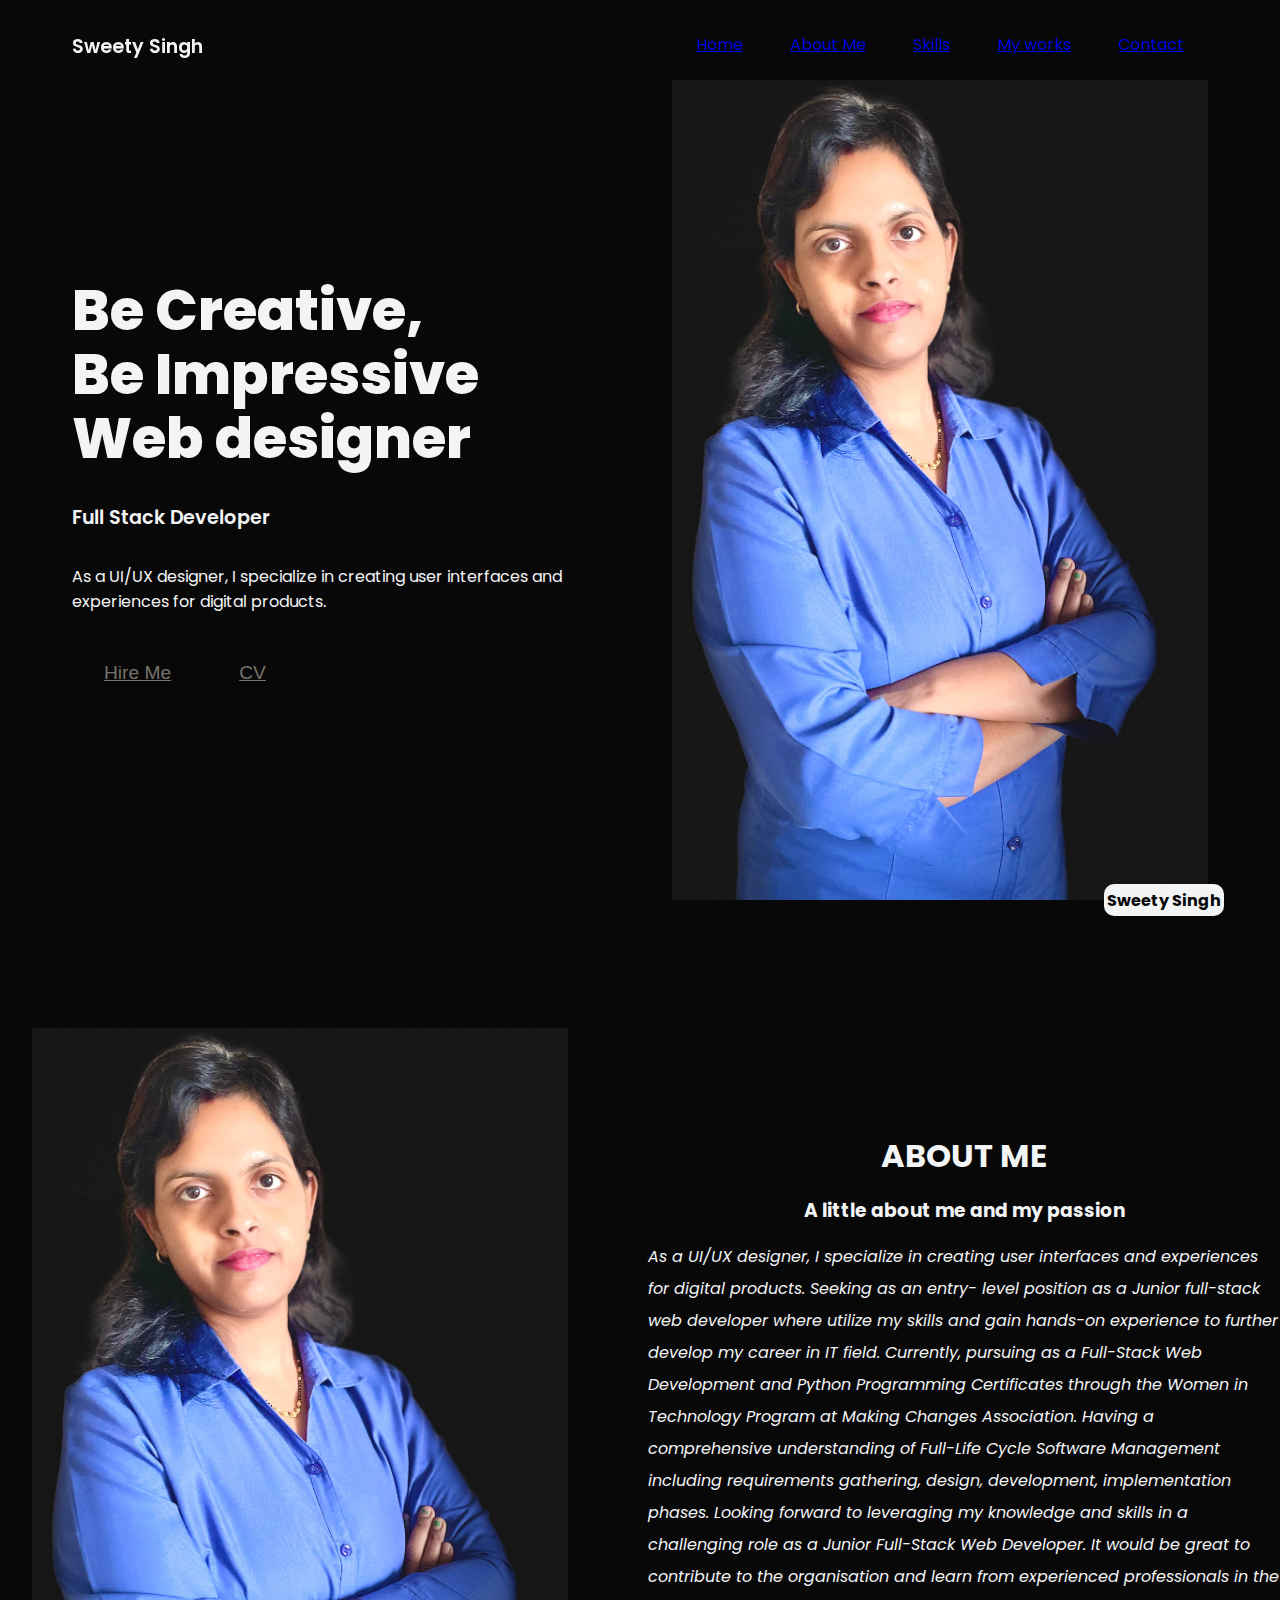
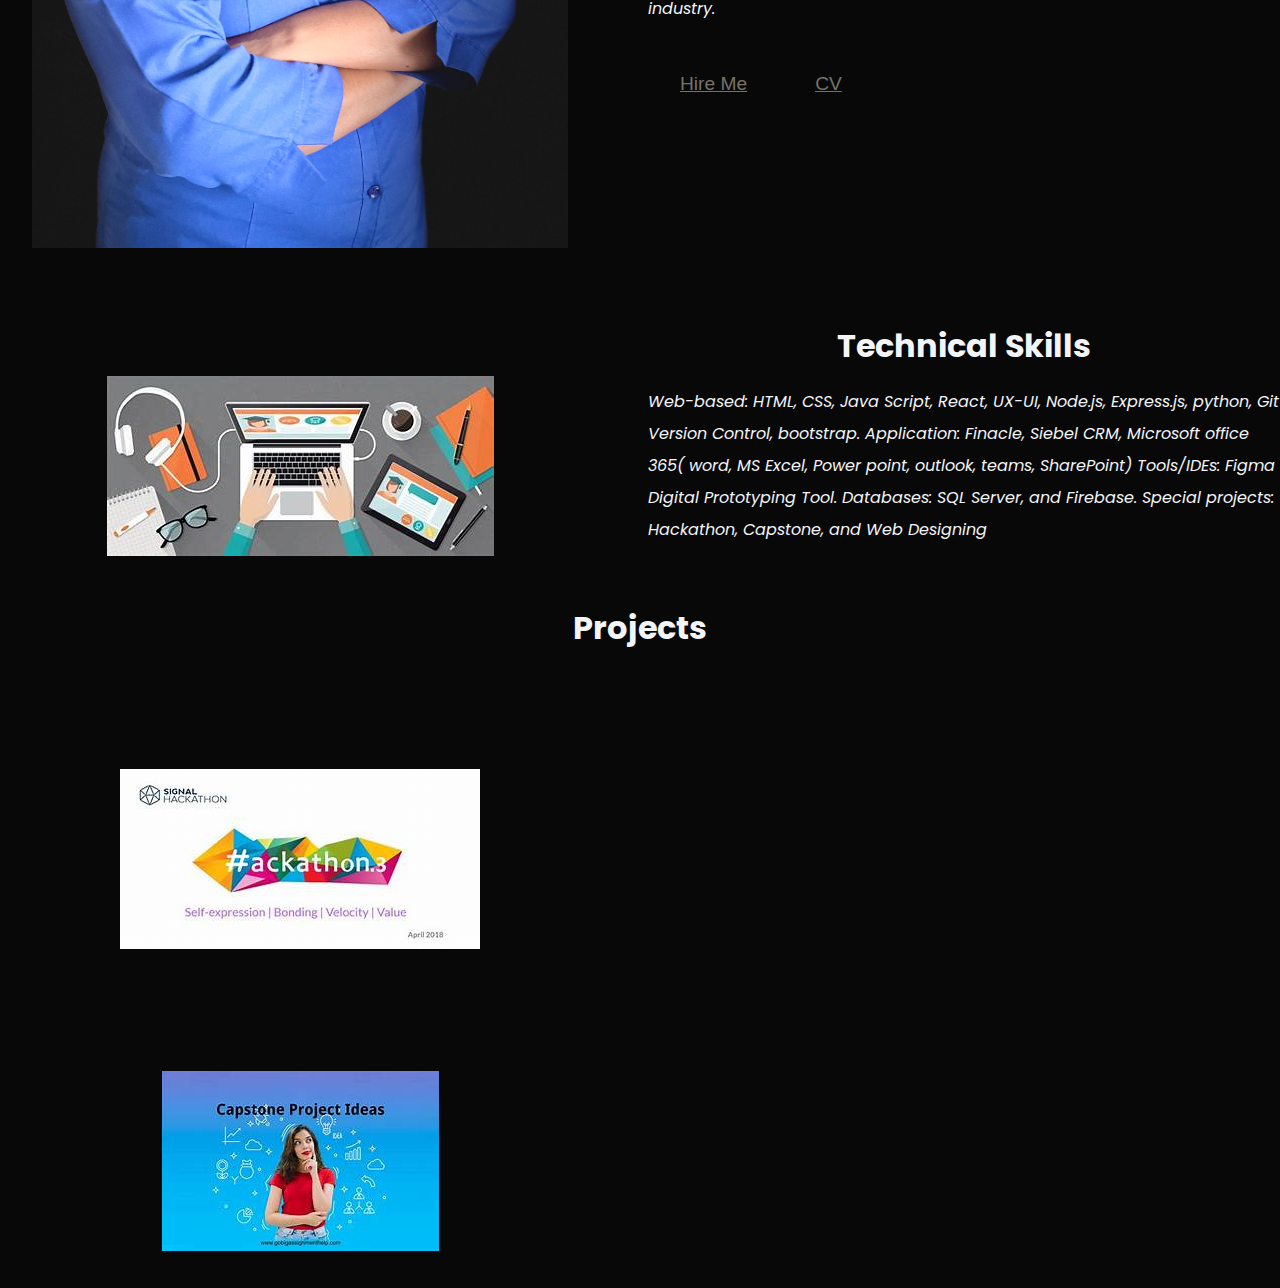
<file: index.html>
<!DOCTYPE html>
<html lang="en">
<head>
    <meta charset="UTF-8">
    <meta http-equiv="X-UA-Compatible" content="IE=edge">
    <meta name="viewport" content="width=device-width, initial-scale=1.0">
    <title>Sweety Singh | Profile </title>
    <link rel="stylesheet" href="style.css">
</head>
<body>
  <header>
    <div id="home_page" class="container_left" >
        <div class="nav_logo">Sweety Singh</div>        
        <div class="content">
            <h1 class="title">Be Creative,<br> Be Impressive <br>Web designer</h1>            
            <p class="subtitle">Full Stack Developer</p>
            <p class="description">
                As a UI/UX designer, I specialize in creating user interfaces and experiences for digital products.

            </p>
            <div class="action_btn">
                <button class="btn cv"> Hire Me </button>
                <button class="btn cv"> CV </button>
            </div>
        </div>
        </div>   
    </div>   
    <div class="container_right">
      <ul class="nav_links">
           <a href="#home_page" >Home</a>
           <a href="#about_page">About Me</a> 
           <a href="#skill_page">Skills</a>
           <a href="#work_page">My works</a>
           <a href="#about_section">Contact</a>
      </ul>
      <div class="image">
        <img src="./picture/sweety.jpeg" alt="profile">
        <div class="image_content">
            <h4>Sweety Singh</h4>
        </div>
      </div>
    </div>
  </header> 
  
     <div id="about_page" class="about_section">
        <div class="about_grid">
           <div class="image">
             <img src="./picture/sweety.jpeg" alt="profile">
           </div>
            <div class="about_content">
                <h1>ABOUT ME</h1>
                <h3>A little about me and my passion</h3>
                    <p>As a UI/UX designer, I specialize in creating user interfaces and experiences for digital products. 
                Seeking as an entry- level position as a Junior full-stack web developer where utilize my skills and gain hands-on experience to further develop my career in IT field.
                Currently, pursuing as a Full-Stack Web Development and Python Programming Certificates through the Women in Technology Program
                at Making Changes Association. Having a comprehensive understanding of Full-Life Cycle Software
                Management including requirements gathering, design, development, implementation phases. Looking forward to leveraging my knowledge and skills in a challenging role as a Junior Full-Stack Web Developer.
                It would be great to contribute to the organisation and learn from experienced professionals in the industry.
                </p>            
                <div class="action_btn">
                    <button class="btn cv">Hire Me</button>
                    <button class="btn cv">CV</button>
                </div>
            </div>
        </div>
    </div>

    <div id="skill_page" class="skill_section">
        <div class="skill_grid">
           <div class="image">
                <img src="./picture/th-1.jpg" alt="profile">
           </div>
            <div class="skill_content">
                <h1>Technical Skills</h1>
                <p>Web-based: HTML, CSS, Java Script, React, UX-UI, Node.js, Express.js, python, Git Version Control, bootstrap.
            Application: Finacle, Siebel CRM, Microsoft office 365( word, MS Excel, Power point, outlook, teams, SharePoint)
            Tools/IDEs: Figma Digital Prototyping Tool.
            Databases: SQL Server, and Firebase.
            Special projects: Hackathon, Capstone, and Web Designing
                </p>
            </div>
        </div>
    </div>

    <div id="work_page">
        <div class="work_image_row">
            <h1>Projects</h1>
        </div>
        <div class="work_image_row">
            <div class="work_image_col image">
                <a href="https://www.hackathon.com/" target="_blank">
                    <img src="./picture/th-3.jpg"/>
                </a>
            </div>
            <div class="work_image_col image">
                <a href="https://capstoneprojectsolutions.com/" target="_blank">
                    <img src="./picture/th-2.jpg"/>
                </a>
            </div>
        </div>
            
    </div>
   
</body>
</html>
</file>
<file: style.css>
/*@import url('https://fonts.googleapis.com/css2?family=Abril+Fatface&family=Brygada+1918:ital,wght@1,700&family=Merriweather:ital@0;1&family=Work+Sans:wght@500;800&display=swap');

@import url('https://fonts.googleapis.com/css2?family=Abril+Fatface&family=Brygada+1918:ital,wght@1,700&family=Merriweather:ital@0;1&family=Open+Sans:ital,wght@0,400;0,700;1,600&family=Work+Sans:wght@500;800&display=swap');
*/
@import url("https://fonts.googleapis.com/css2?family=Poppins:wght@400;600;800&display=swap");

:root{

    --primary-color: #080808;
    --secondary-color: #080808;
    --text-light: #767268;
    --extra-light: #f3f4f6;
} 

*{
    padding: 0;
    margin: 0;
    box-sizing: border-box;
}

img {
    width: 100%;
}

html {
    scroll-behavior: smooth;
}

body {
    font-family: "Poppins", sans-serif;
    background-color: var(--primary-color);
}

header {
    display: flex;
    min-height: 100vh;
}

.link {
    padding: 0 0.5rem;
    color: var(--text-light);
    cursor: pointer;
    transition: 0.3s;
}

.link:hover {
    color: var(--extra-light);
}

.nav_logo{
    position: fixed;
    top: 0;
    width: 100%;
    max-width: 600px;
    padding: 2rem;
    margin-left: auto;
    font-size: 1.2rem;
    font-weight: 600;
    color: var(--extra-light);
}
.content{
    max-width: 600px;
    padding: 2rem;
    padding-top: 5rem;
    flex: 1;
    color: var(--extra-light);
    display: grid;
    gap: 2rem;
}

.container_left, .container_right {
  flex: 1;
  display: flex;
  align-items: center;
  position: relative;
}

.container_left {
  background-color: var(--secondary-color);
  justify-content: flex-end;
}

.title {
    font-size: 3.5rem;
    font-weight: 800;
    line-height: 4rem;
  }
  
.subtitle {
    font-size: 1.2rem;
    font-weight: 600;
}

.description {
    max-width: 500px;
}

.action_btns {
    display: flex;
    align-items: center;
    gap: 1rem;
  }
  
.btn {
    padding: 1rem 2rem;
    font-size: 1.2rem;
    background-color: transparent;
    outline: none;
    border: none;
    border-radius: 5rem;
    cursor: pointer;
  }

.btn:hover{
    background-color: #004040;
    color: var(--primary-color);
    transition: 0.1;
    text-decoration-line: underline;
}
.cv {
    color: var(--text-light);
    text-decoration: underline;
    transition: 0.3s;
}

.cv:hover {
    color: var(--extra-light);
}
.nav_links {
    position: fixed;
    top: 0;
    width: 100%;
    max-width: 600px;
    padding: 2rem;
    list-style: none;
    display: flex;
    align-items: center;
    justify-content: space-around;
    z-index: 1;
  }

.ul li{
    padding: 0 .5rem;
    color: var(--text-light);
    cursor: pointer;
    transition: 0.3s;
}
/* .ul li:hover{
    color: red;
} */
/* .ul li{
    font-family: center;
    font-size: 1.1rem;
    font-weight: bold; */


.ul li a{
    text-decoration: none;
    color: var(--extra-light);
    padding: 8px, 25px;
    font-size: 16px;
    font-weight: bold;
    margin-top: -5%;
}

.image {
    max-width: 600px;
    max-height: 100%;
    padding: 2rem;
    padding-top: 5rem;
    flex: 1;
    display: grid;
    place-content: center;
    position: relative;
  }
  
.image img {
    max-width: 100%;
}

.image_content {
  color: var(--extra-light);
  position: absolute;
  bottom: 1rem;
  right: 1rem;
  display: flex;
  flex-direction: column;
  align-items: flex-end;
  gap: 1rem;
}

.image_content h4 {
  background-color: var(--extra-light);
  color: var(--primary-color);
  padding: .20rem;
  border-radius: 10px;
}

.image_content p {
  font-size: 0.9rem;
  font-weight: 600;
}

@media (width < 900px) {
    header {
      flex-direction: column-reverse;
    }
  
    .container_left,
    .container_right {
      justify-content: center;
    }
  
    .content {
      text-align: center;
    }
  
    .action_btns {
      justify-content: center;
    }
}

/* about section */
.about_section h1 {
    width: auto;
    color: var(--extra-light);
    text-align: center;
    margin-top: 1rem;    
}

.about_section h3 {
    width: auto;
    color: var(--extra-light);
    text-align: center;
    margin-top: 1rem;    
}

.about_section p {
    margin-top: 1rem;    
}

.about_grid {
    margin-top: 1rem;
    display: grid;
    grid-template-columns: repeat(2, 1fr);
    gap: 1rem;
    align-items: center;
  }
.about_content p {
    margin-bottom: 2rem;
    font-size: 1rem;
    line-height: 2rem;
    color: var(--extra-light);
    font-style: italic;
}

/* skill section */
.skill_section h1 {
    width: auto;
    color: var(--extra-light);
    text-align: center;
    margin-top: 1rem;    
}

.skill_section h3 {
    width: auto;
    color: var(--extra-light);
    text-align: center;
    margin-top: 1rem;    
}

.skill_section p {
    margin-top: 1rem;    
}

.skill_grid {
    margin-top: 1rem;
    display: grid;
    grid-template-columns: repeat(2, 1fr);
    gap: 1rem;
    align-items: center;
  }
.skill_content p {
    margin-bottom: 2rem;
    font-size: 1rem;
    line-height: 2rem;
    color: var(--extra-light);
    font-style: italic;
}

*//
.work_image_row {
    display: flex;
    width: 4px;
    height: 5px;
}
 .work_image_row h1 {
    width: 100%;
    color: var(--extra-light);
    text-align: center;
    margin-top: 1rem; 
    margin-bottom: 2rem;  
}
.work_image_col {
    flex: 30%;
    padding: 5px;
}

.work_image_col {
    img {
    max-width: 100%;
    max-width: 500px;
    max-height: 100%;
    padding: 2rem;
    padding-top: 5rem;
    flex: 1;
    display: grid;
    place-content: center;
    position: relative;
} */
</file>
